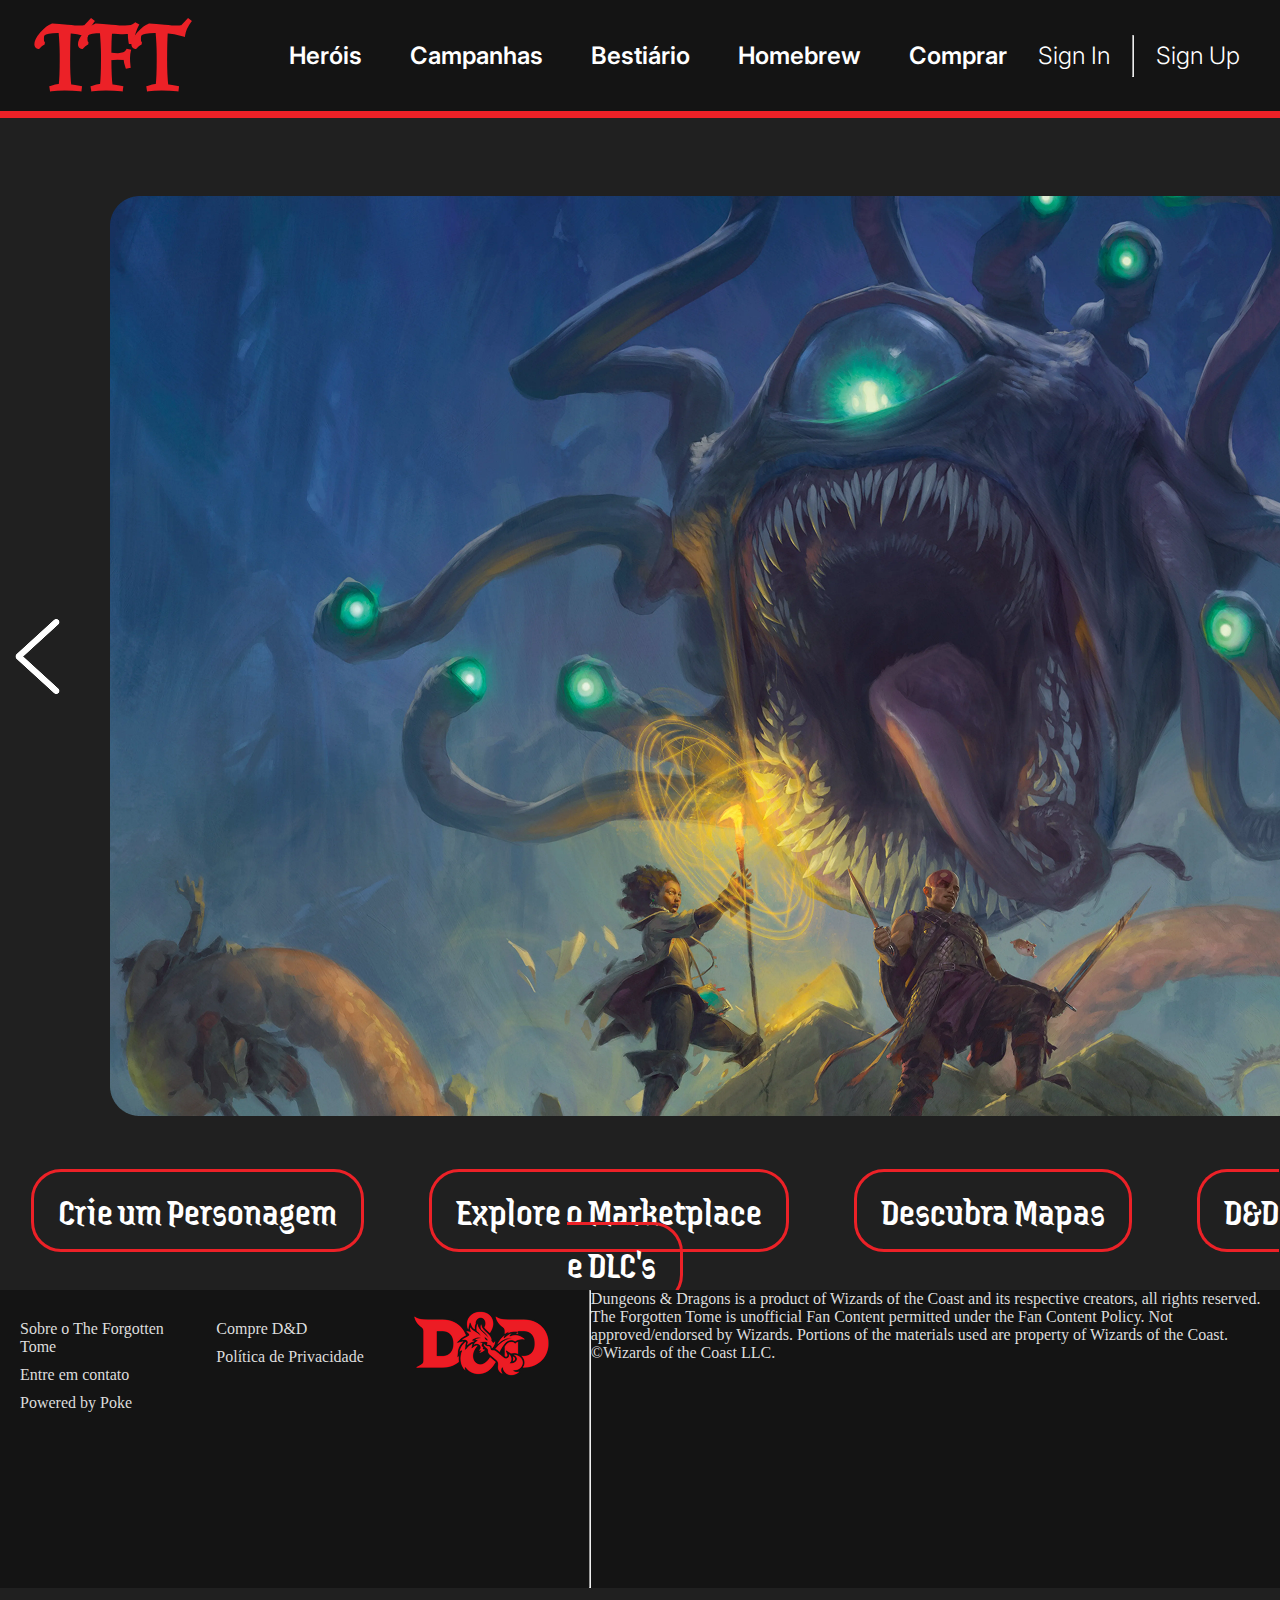
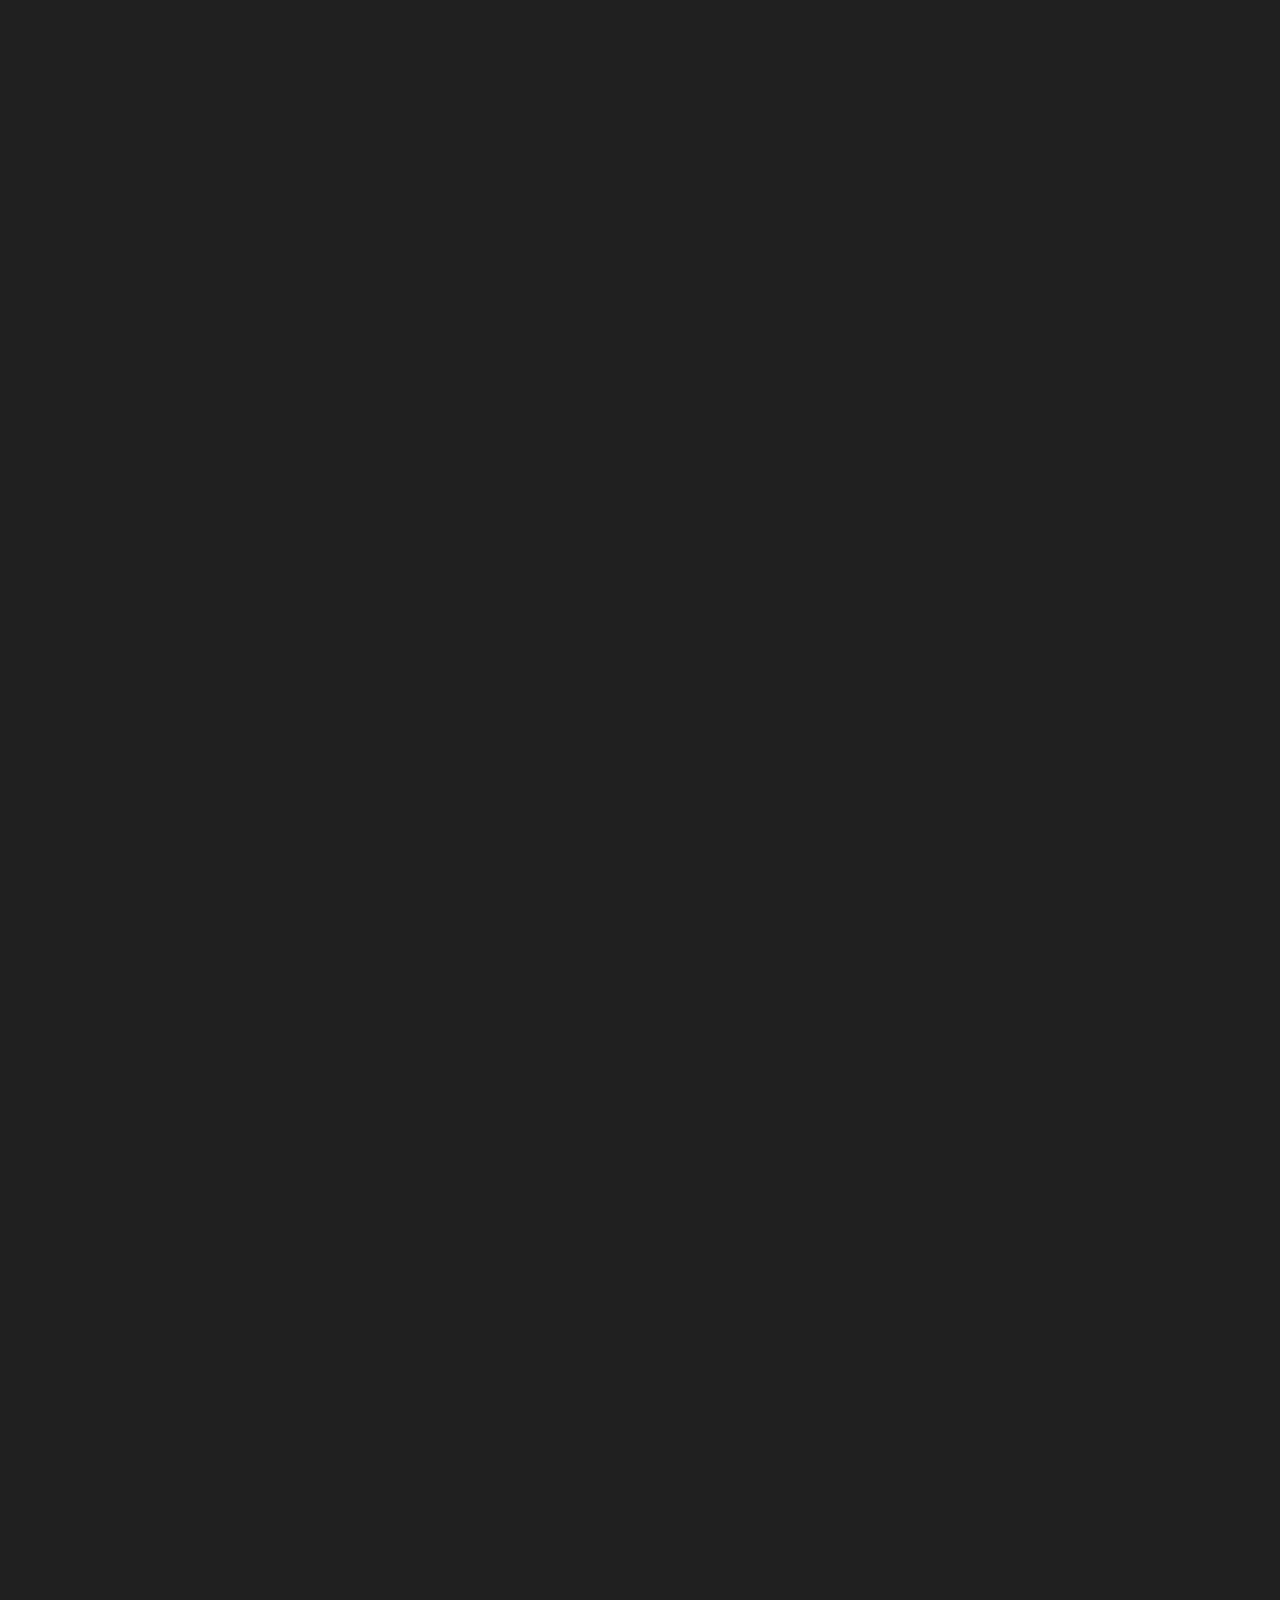
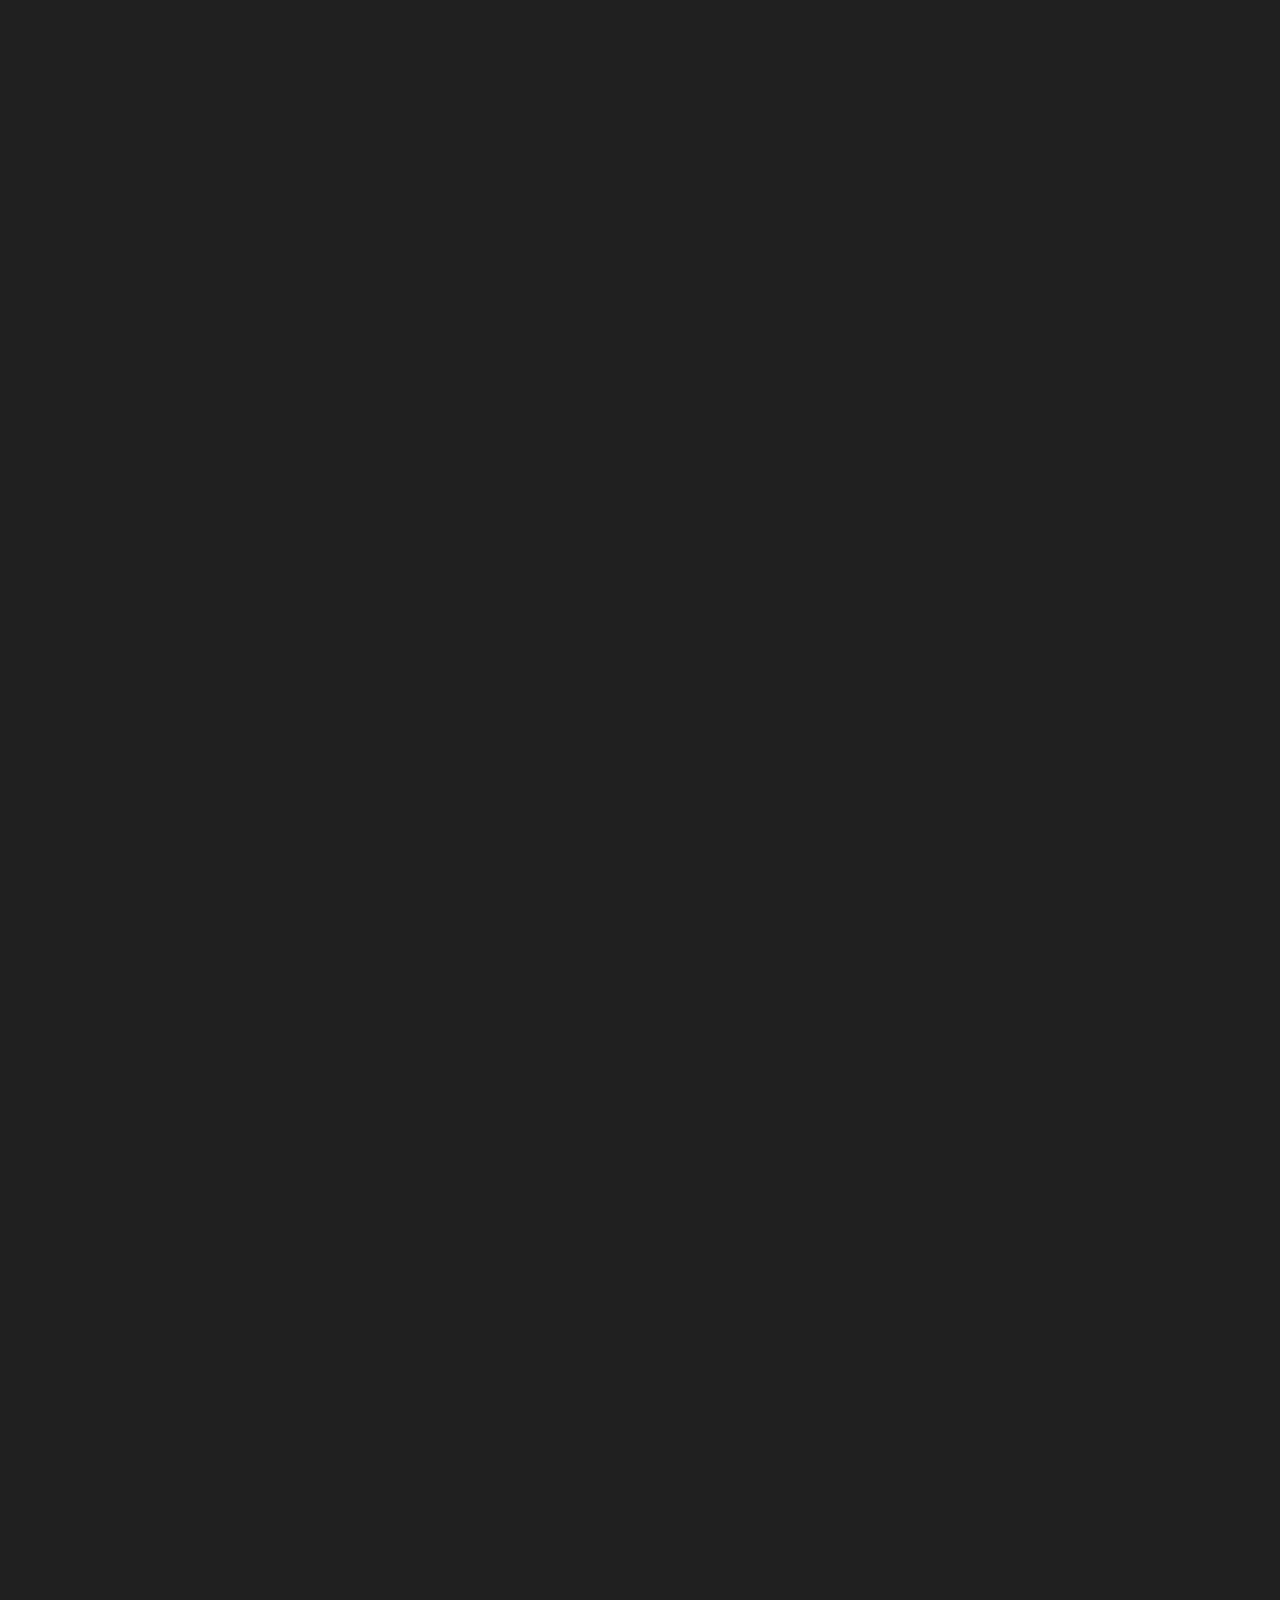
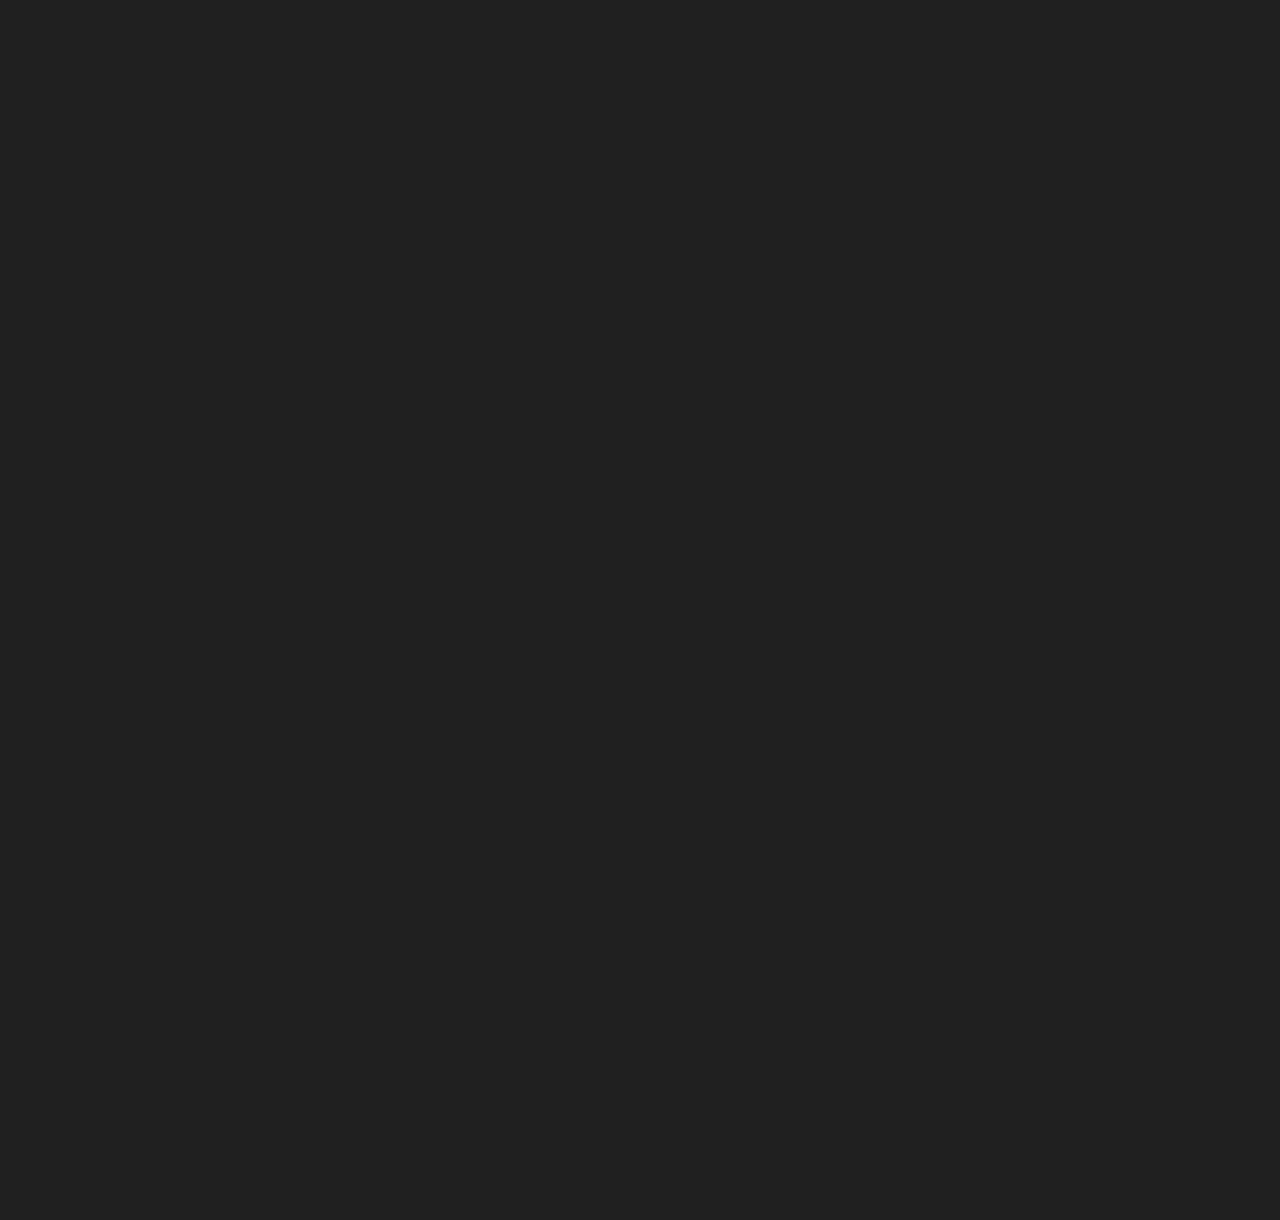
<file: index.html>
<!DOCTYPE html>
<html lang="pt-br">
<head>
    <meta charset="UTF-8">
    <meta name="viewport" content="width=device-width, initial-scale=1.0">
    <link rel="preconnect" href="https://fonts.googleapis.com">
    <link rel="preconnect" href="https://fonts.gstatic.com" crossorigin>
    <link href="https://fonts.googleapis.com/css2?family=Almendra+SC&family=Inter:ital,opsz,wght@0,14..32,100..900;1,14..32,100..900&family=Jaini&display=swap" rel="stylesheet">
    <!-- <link rel="shortcut icon" href="images/.ico" type="image/.icon"> -->
    <title>The Forgotten Tome</title>
</head>
<body>
    <link rel="stylesheet" href="style.css">

    <!-- Header -->
    <div class="header" id="header">
        <div class="logo">
            <a href="home.html" class="title">TFT</a>
        </div>
        <div class="header-options">
            <a href="../Heroes/herois.html">Heróis</a>
            <a href="../Campaigns/campanhas.html">Campanhas</a>
            <a href="../Bestiary/bestiario.html">Bestiário</a>
            <a href="../Homebrew/homebrew.html">Homebrew</a>
            <a href="https://dndstore.wizards.com/us" target="_blank">Comprar</a>
        </div>
        <div class="login">
            <a href="../login/sign in/sign-in.html">Sign In</a>
            <hr>
            <a href="../login/sign up/sign-up.html">Sign Up</a>
        </div>
    </div>
    <div class="content">
        <!-- Home Poster -->
        <div class="home-poster">
            <div class="left-arrow">
                <img src="images/Left Arrow.png" alt="left-arrow">
            </div>
            <div class="poster">
                <img src="images/DnD poster 2.png" alt="dnd-poster-2">
            </div>
            <div class="right-arrow">
                <img src="images/Right Arrow.png" alt="right-arrow">
            </div>
        </div>
        
        <!-- Home Buttons -->
        <div class="home-buttons">
            <a href="../Heroes/herois.html" class="hero">Crie um Personagem</a>
            <a href="" class="marketplace">Explore o Marketplace</a>
            <a href="" class="maps">Descubra Mapas</a>
            <a href="https://dndstore.wizards.com/us" target="_blank" class="store">D&D e DLC's</a>
        </div>
        
        <!-- Footer -->
        <footer>
            <div class="coluna">
                <ul>
                    <li><a href="">Sobre o The Forgotten Tome</a></li>
                    <li><a href="">Entre em contato</a></li>
                    <li><a href="">Powered by Poke</a></li>
                </ul>
            </div>
            <div class="coluna">
                <ul>
                    <li><a href="">Compre D&D</a></li>
                    <li><a href="">Política de Privacidade</a></li>
                </ul>
            </div>
            <div class="coluna">
                <img src="images/DnD Logo.png" alt="DnD-logo">
            </div>
            <hr>
            <p>Dungeons & Dragons is a product of Wizards of the Coast and its respective creators, all rights reserved. <br>
                The Forgotten Tome is unofficial Fan Content permitted under the Fan Content Policy. Not approved/endorsed by Wizards. Portions of the materials used are property of Wizards of the Coast. ©Wizards of the Coast LLC.</p>
        </footer>
    </div>
</body>
</html>
</file>
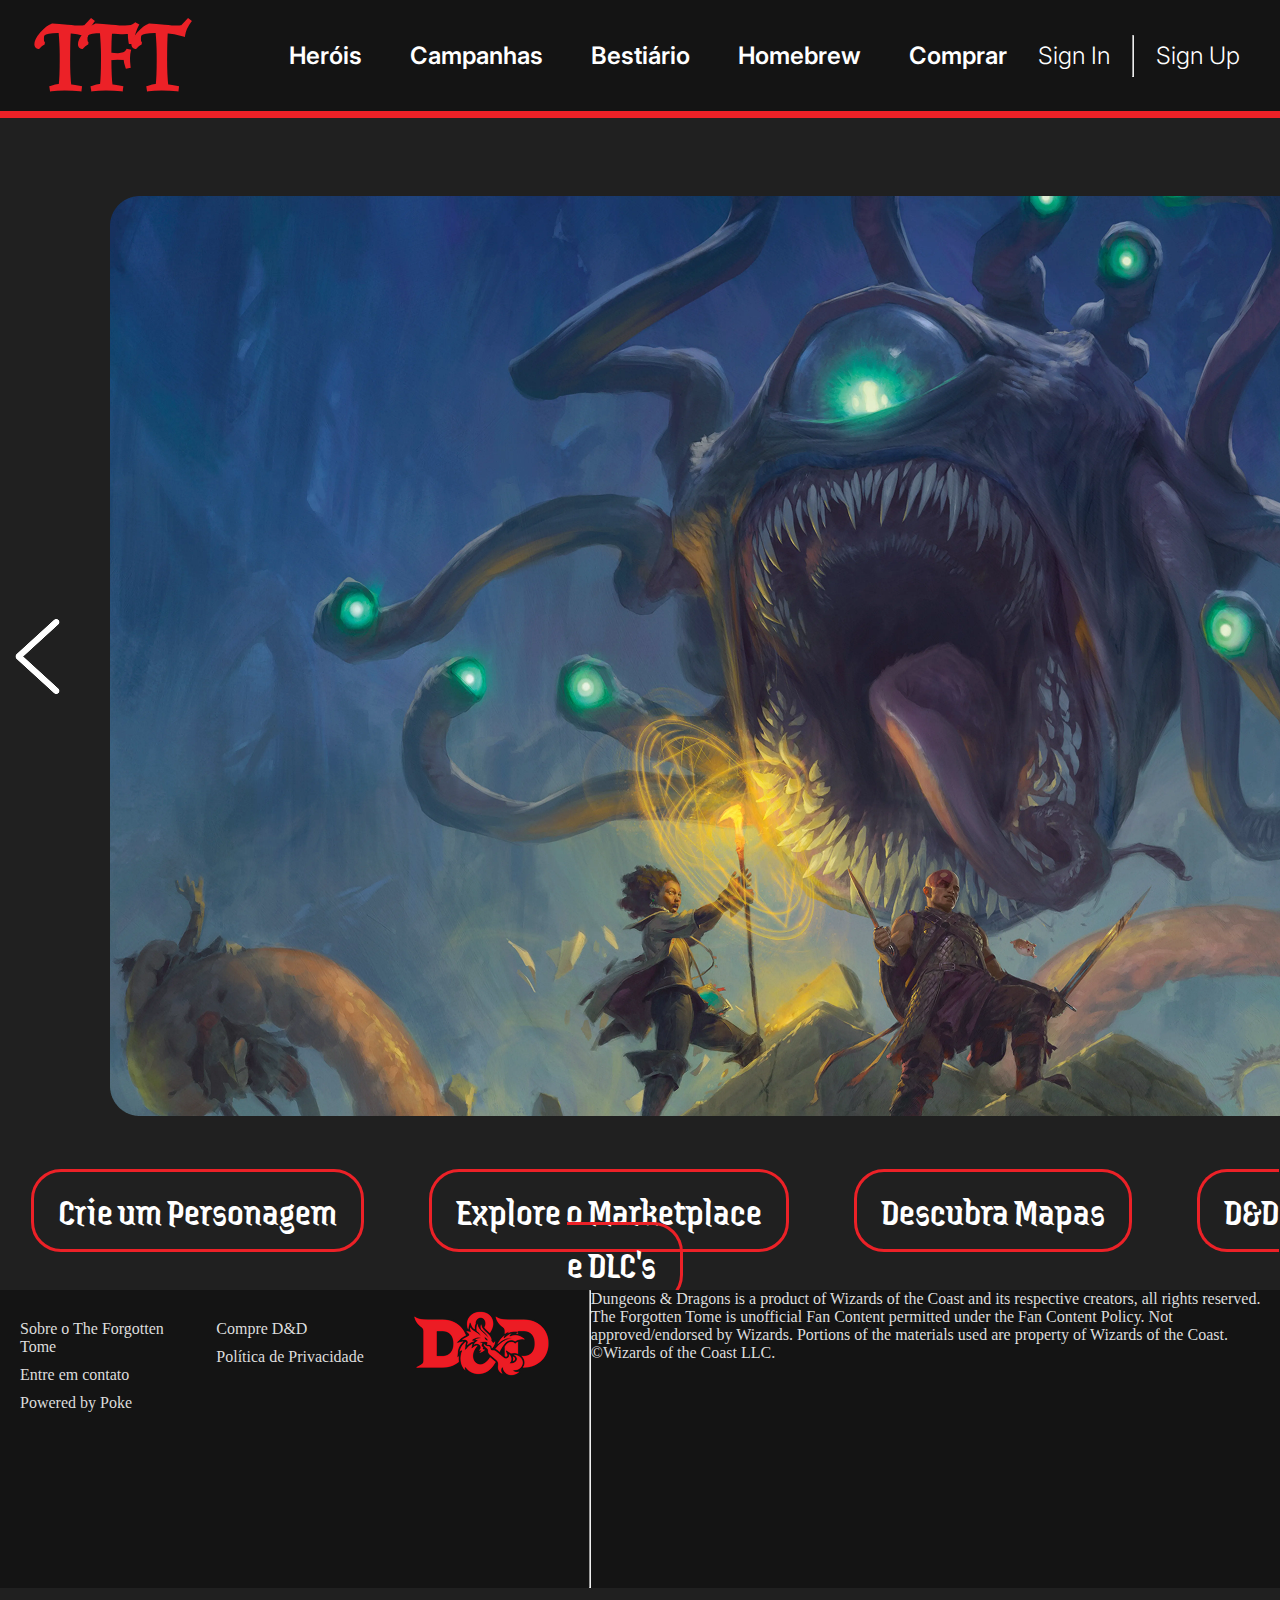
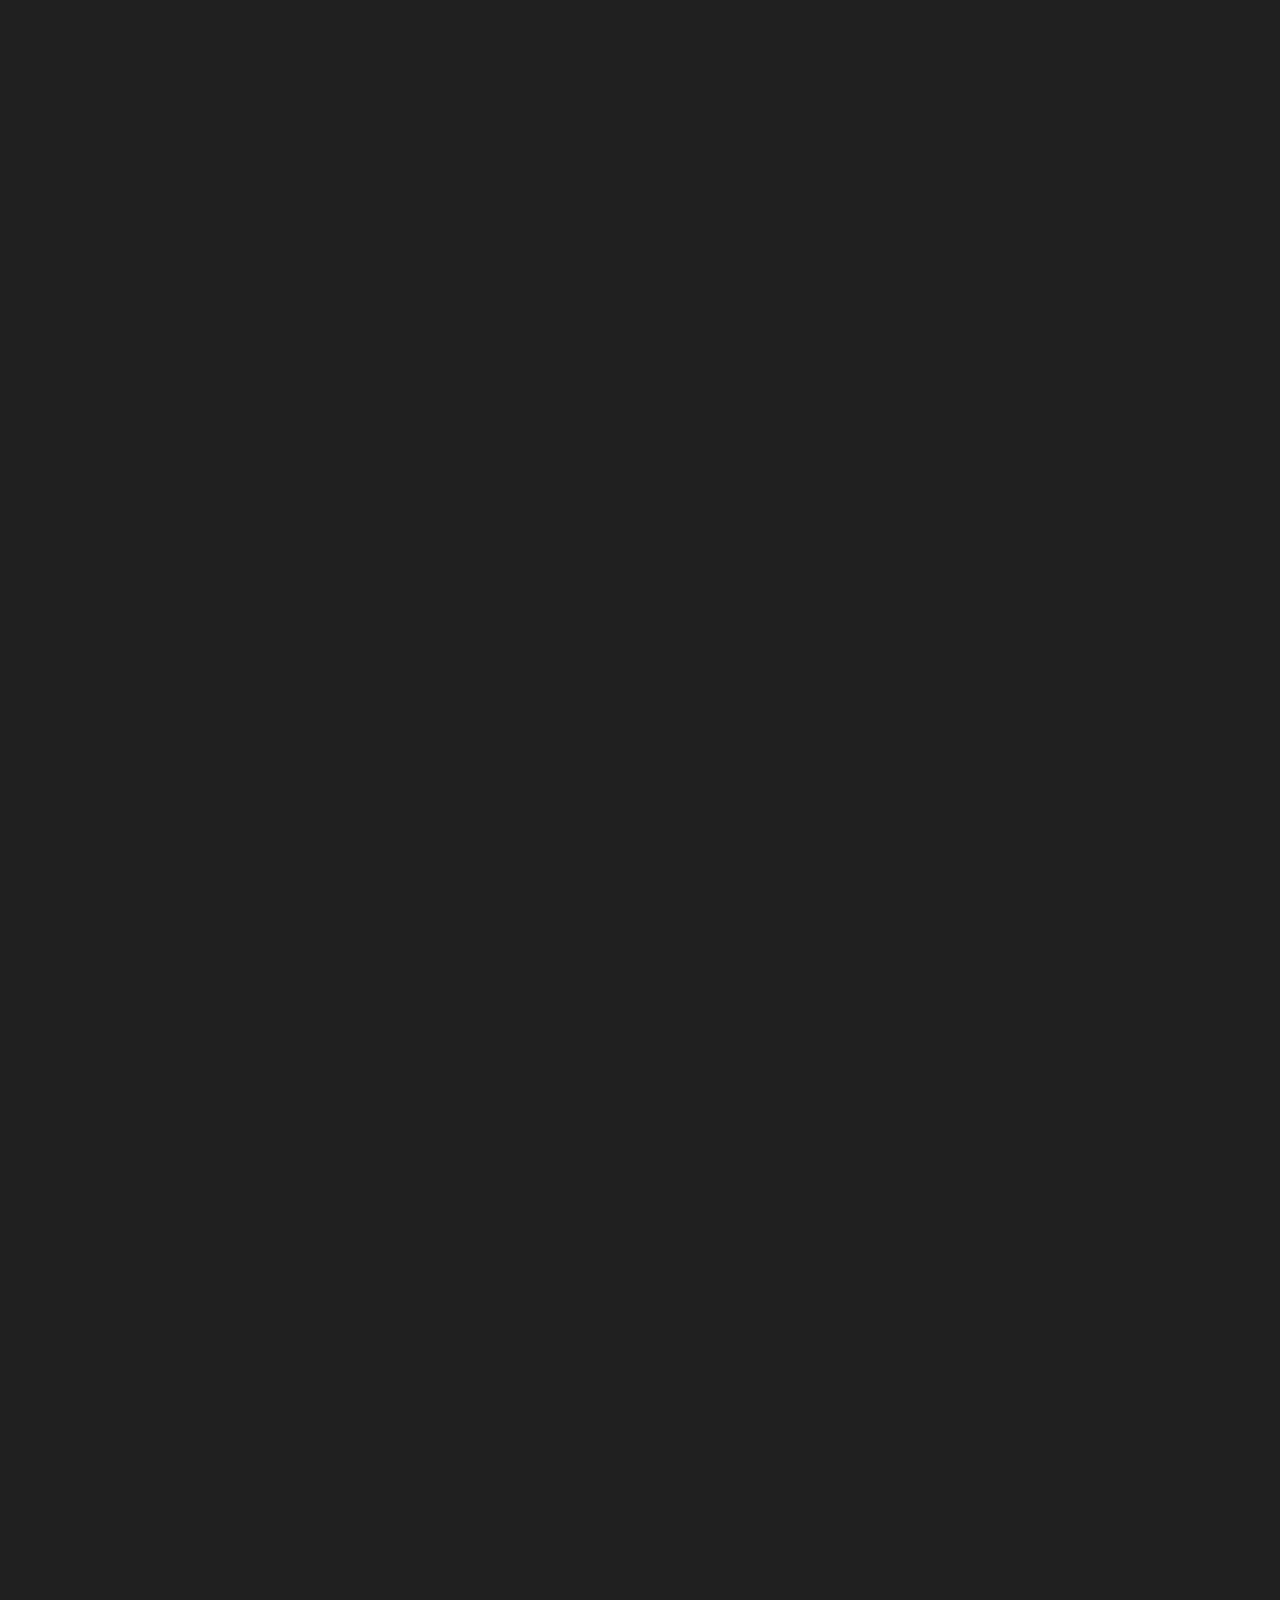
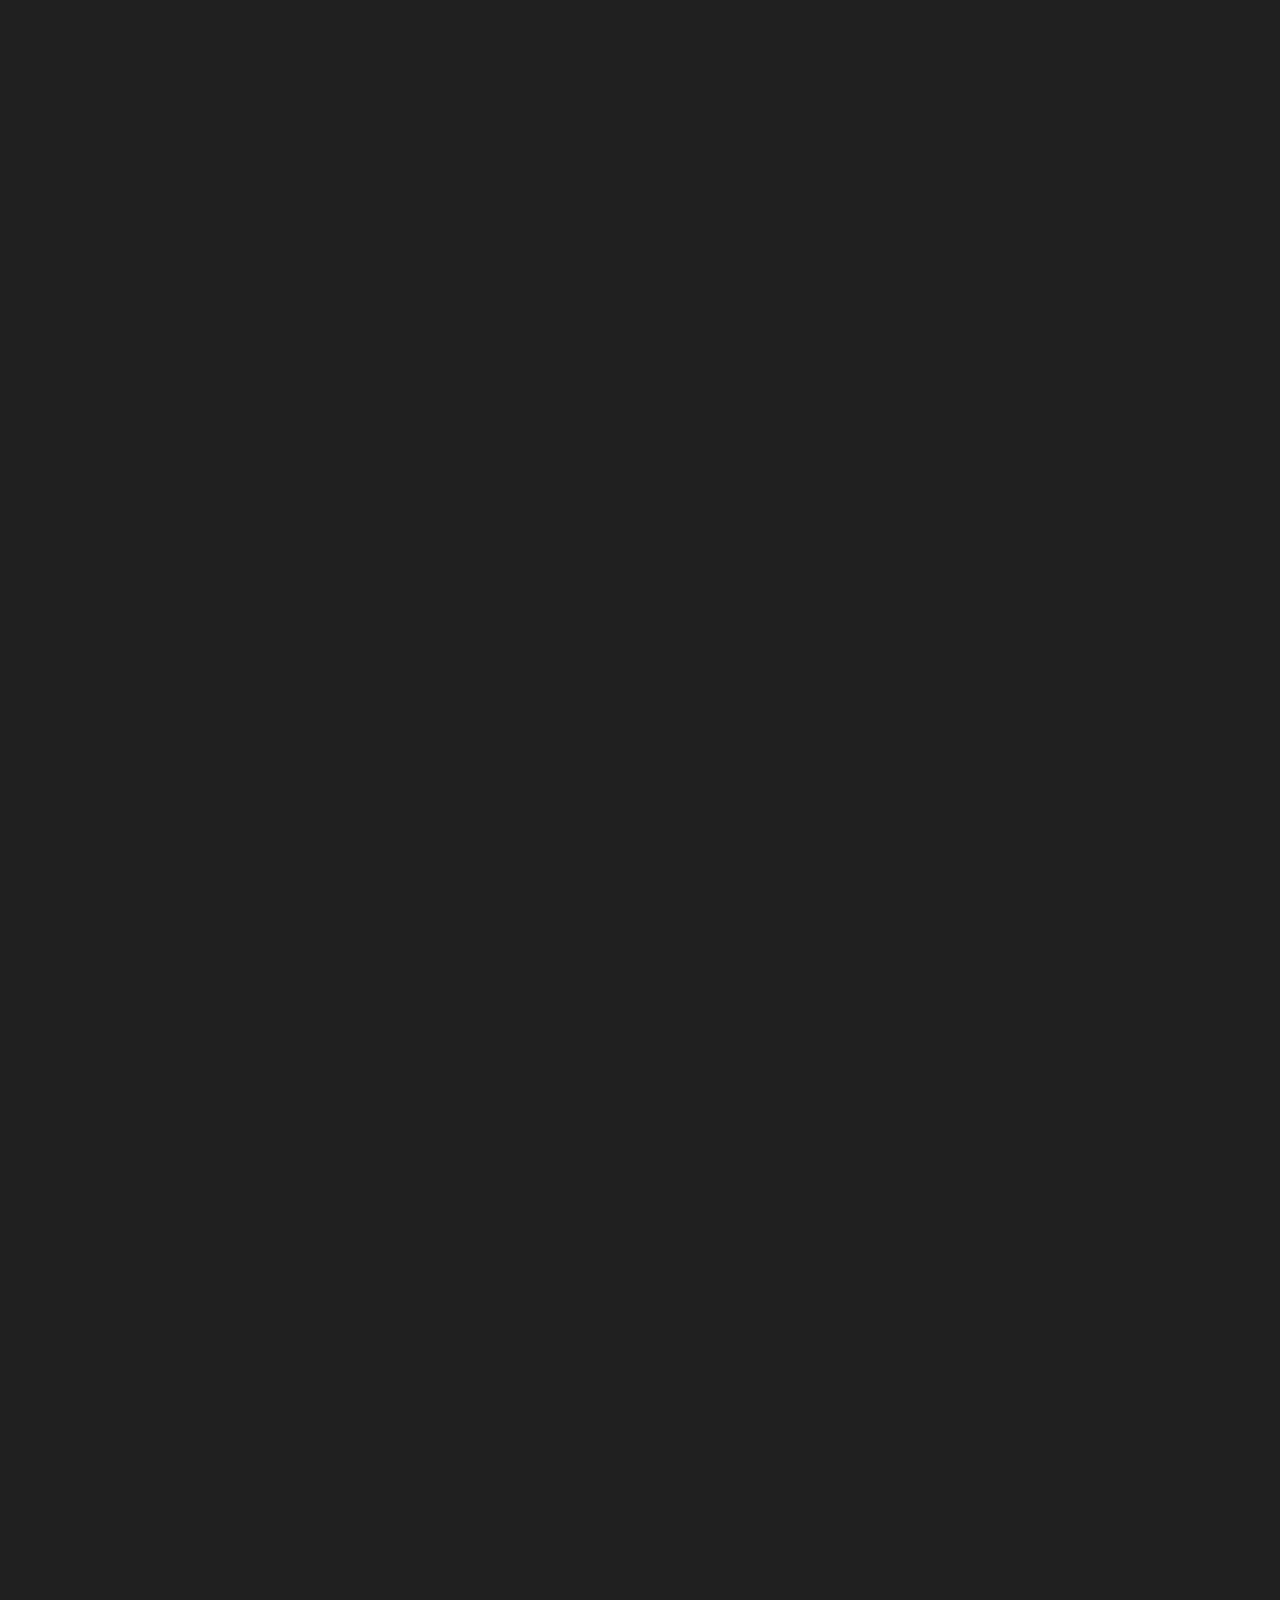
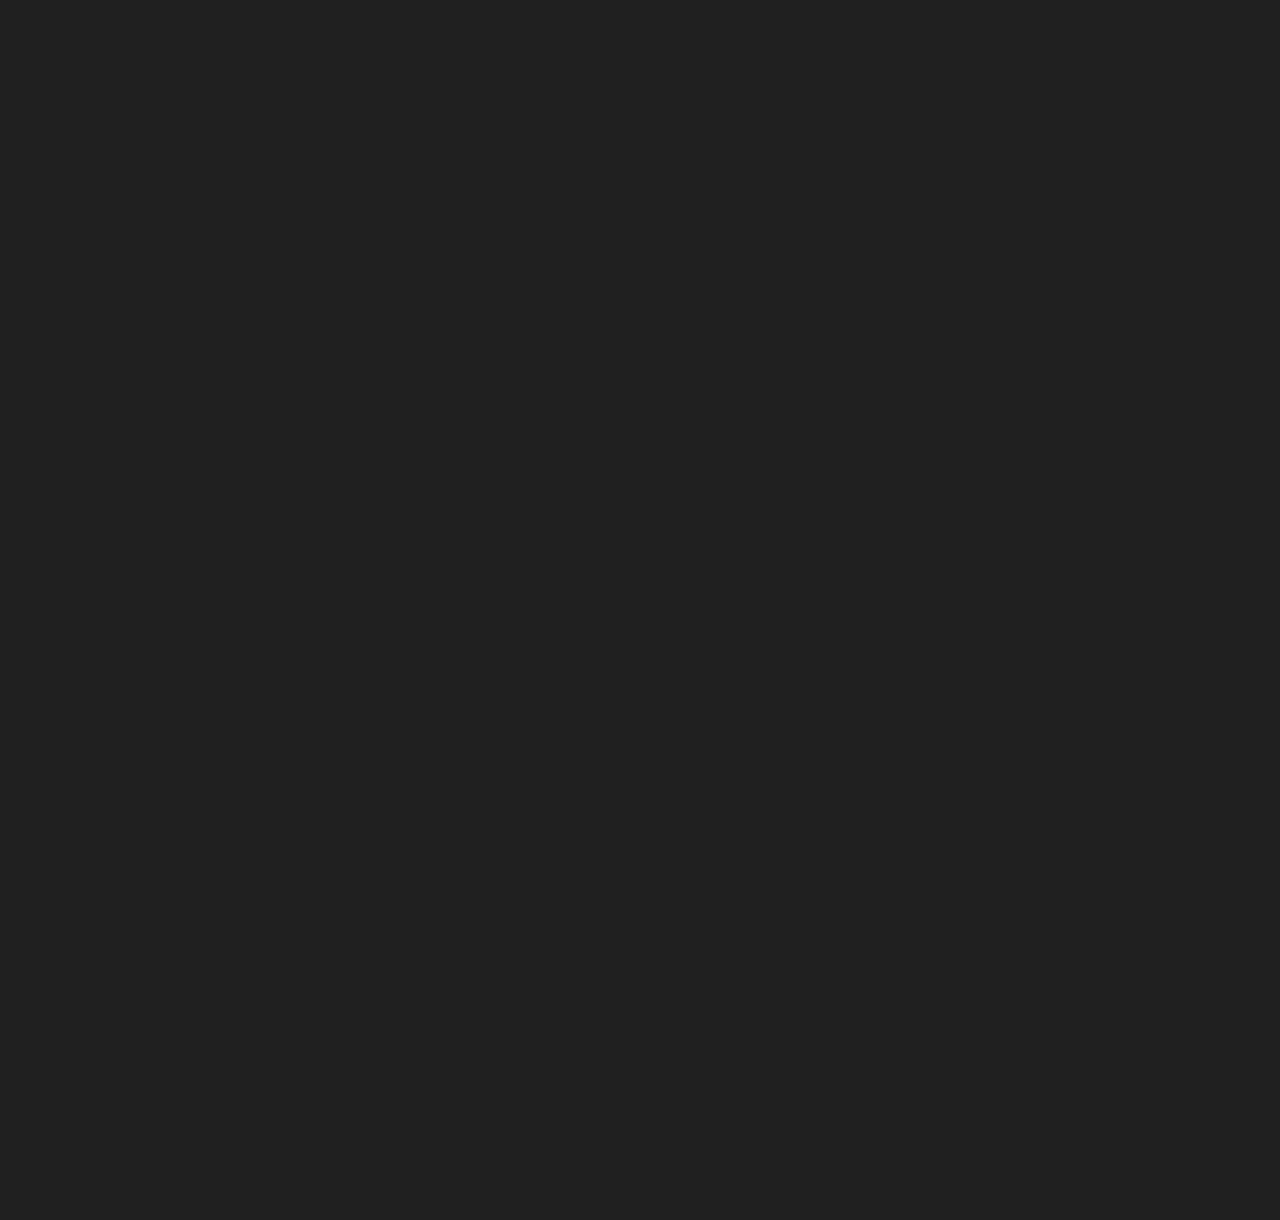
<file: home.html>
<!DOCTYPE html>
<html lang="pt-br">
<head>
    <meta charset="UTF-8">
    <meta name="viewport" content="width=device-width, initial-scale=1.0">
    <link rel="preconnect" href="https://fonts.googleapis.com">
    <link rel="preconnect" href="https://fonts.gstatic.com" crossorigin>
    <link href="https://fonts.googleapis.com/css2?family=Almendra+SC&family=Inter:ital,opsz,wght@0,14..32,100..900;1,14..32,100..900&family=Jaini&display=swap" rel="stylesheet">
    <!-- <link rel="shortcut icon" href="images/.ico" type="image/.icon"> -->
    <title>The Forgotten Tome</title>
</head>
<body>
    <link rel="stylesheet" href="style.css">

    <!-- Header -->
    <div class="header" id="header">
        <div class="logo">
            <a href="home.html" class="title">TFT</a>
        </div>
        <div class="header-options">
            <a href="../Heroes/herois.html">Heróis</a>
            <a href="../Campaigns/campanhas.html">Campanhas</a>
            <a href="../Bestiary/bestiario.html">Bestiário</a>
            <a href="../Homebrew/homebrew.html">Homebrew</a>
            <a href="https://dndstore.wizards.com/us" target="_blank">Comprar</a>
        </div>
        <div class="login">
            <a href="../login/sign in/sign-in.html">Sign In</a>
            <hr>
            <a href="../login/sign up/sign-up.html">Sign Up</a>
        </div>
    </div>
    <div class="content">
        <!-- Home Poster -->
        <div class="home-poster">
            <div class="left-arrow">
                <img src="images/Left Arrow.png" alt="left-arrow">
            </div>
            <div class="poster">
                <img src="images/DnD poster 2.png" alt="dnd-poster-2">
            </div>
            <div class="right-arrow">
                <img src="images/Right Arrow.png" alt="right-arrow">
            </div>
        </div>
        
        <!-- Home Buttons -->
        <div class="home-buttons">
            <a href="../Heroes/herois.html" class="hero">Crie um Personagem</a>
            <a href="" class="marketplace">Explore o Marketplace</a>
            <a href="" class="maps">Descubra Mapas</a>
            <a href="https://dndstore.wizards.com/us" target="_blank" class="store">D&D e DLC's</a>
        </div>
        
        <!-- Footer -->
        <footer>
            <div class="coluna">
                <ul>
                    <li><a href="">Sobre o The Forgotten Tome</a></li>
                    <li><a href="">Entre em contato</a></li>
                    <li><a href="">Powered by Poke</a></li>
                </ul>
            </div>
            <div class="coluna">
                <ul>
                    <li><a href="">Compre D&D</a></li>
                    <li><a href="">Política de Privacidade</a></li>
                </ul>
            </div>
            <div class="coluna">
                <img src="images/DnD Logo.png" alt="DnD-logo">
            </div>
            <hr>
            <p>Dungeons & Dragons is a product of Wizards of the Coast and its respective creators, all rights reserved. <br>
                The Forgotten Tome is unofficial Fan Content permitted under the Fan Content Policy. Not approved/endorsed by Wizards. Portions of the materials used are property of Wizards of the Coast. ©Wizards of the Coast LLC.</p>
        </footer>
    </div>
</body>
</html>
</file>
<file: style.css>
:root {
    --redmain: #EC2127;
    --darkheader: #141414;
    --darkmain: #202020;
}

* {
    margin: 0;
    padding: 0;
}

body {
    background-color: var(--darkmain);
    flex-wrap: wrap;
    text-align: center;
}

/* Header */

.header {
    background-color: var(--darkheader);
    height: 111px;
    box-shadow: 0px 7px var(--redmain);
    justify-content: space-between;
}

.header, .header-options, .login {
    display: flex;
    flex-direction: row;
    align-items: center;
}

.header .title {
    font-family: "Almendra SC", serif;
    font-weight: 700;
    font-style: normal;
    font-size: 96px;
    color: var(--redmain);
    text-decoration: none;
    margin-left: 40px;
    margin-right: 70px;

}

.header-options a {
    font-family: "Inter", sans-serif;
    font-optical-sizing: auto;
    font-weight: 600;
    font-style: normal;
    font-size: 24px;
    color: #fff;
    text-decoration: none;
}

.header-options {
    gap: 3em;
    text-align: center;
}

.header-options a:hover {
    text-decoration: underline 3px var(--redmain);
}

.header hr {
    height: 40px;
    color: #fff;
}

.login {
    gap: 1em;
    margin-right: 40px;
}

.login a {
    font-family: "Inter", sans-serif;
    font-optical-sizing: auto;
    font-weight: 300;
    font-style: normal;
    font-size: 24px;
    color: #fff;
    text-decoration: none;
}

.login a:hover {
    text-decoration: underline 3px var(--redmain);
}

.login, .login hr {
    gap: 22px;
}

/* Content */

.content {
    height: 5909px;
}

/* Home Poster */

.home-poster {
    margin-top: 85px;
    display: inline-flex;
    justify-content: space-between;
    align-items: center;
}

.left-arrow {
    margin-right: 35px;
}

.right-arrow {
    margin-left: 35px;
}

.left-arrow, .right-arrow {
    width: 75px;
}

.poster {
    width: 1473px;
    height: 920;
}

/* Home Buttons */

.home-buttons {
    margin-top: 64px;
    font-family: "Jaini", system-ui;
    font-weight: 400;
    font-style: normal;
    font-size: 40px;
    justify-content: space-between;
}

.home-buttons a {
    margin: 0 30px;
    text-decoration: none;
    color: #fff;
}

.home-buttons a:hover {
    transform: scale(1.025);
    transition: .5s;
}

.hero, .marketplace, .maps, .store {
    padding: 12px 24px 12px;
    border: solid 3px var(--redmain);
    border-radius: 30px;
}

.hero, .marketplace, .maps, .store, .home-buttons {
    justify-content: space-between;
    gap: 35px;
}

/* Footer */

footer {
    width: 100%(1920px);
    min-height: 298px;
    display: flex;
    background-color: var(--darkheader);
    color: #ddd;
    justify-content: center;
    text-align: left;
    position: relative;
}

footer .coluna {
    width: 320px;
    min-height: 150px;
    padding: 20px;
}

footer .coluna:nth-child(4) {
    width: 400px;
}

footer a {
    color: #ddd;
    text-decoration: none;
    margin-bottom: 20px;
}

footer a:hover {
    color: #fff;
}

footer .coluna ul li {
    margin: 10px 0;
    list-style: none;
}

@media(max-width: 950px) {
    footer {
        flex-direction: column;
    }

    footer .coluna {
        width: 100%;
        text-align: center;
    }

    footer .coluna:nth-child(4) {
        width: 100%;
    }
}
</file>
